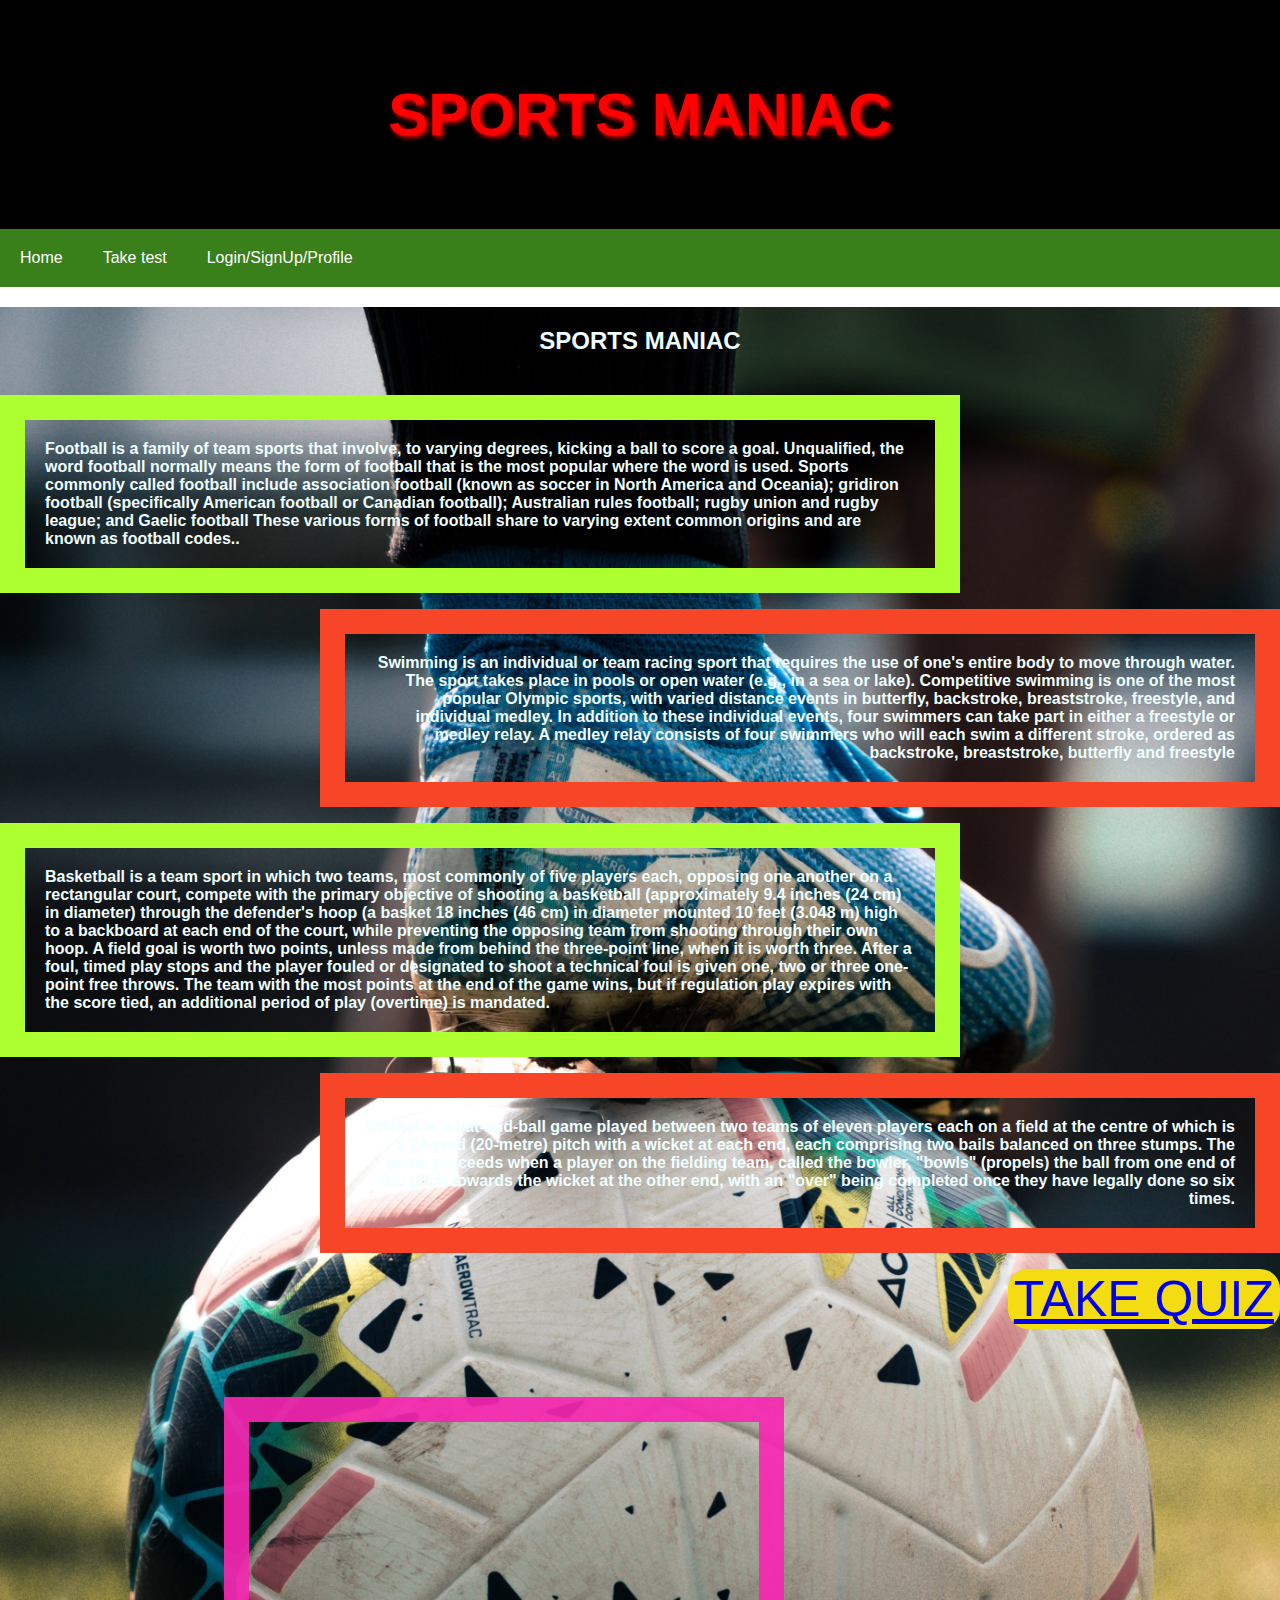
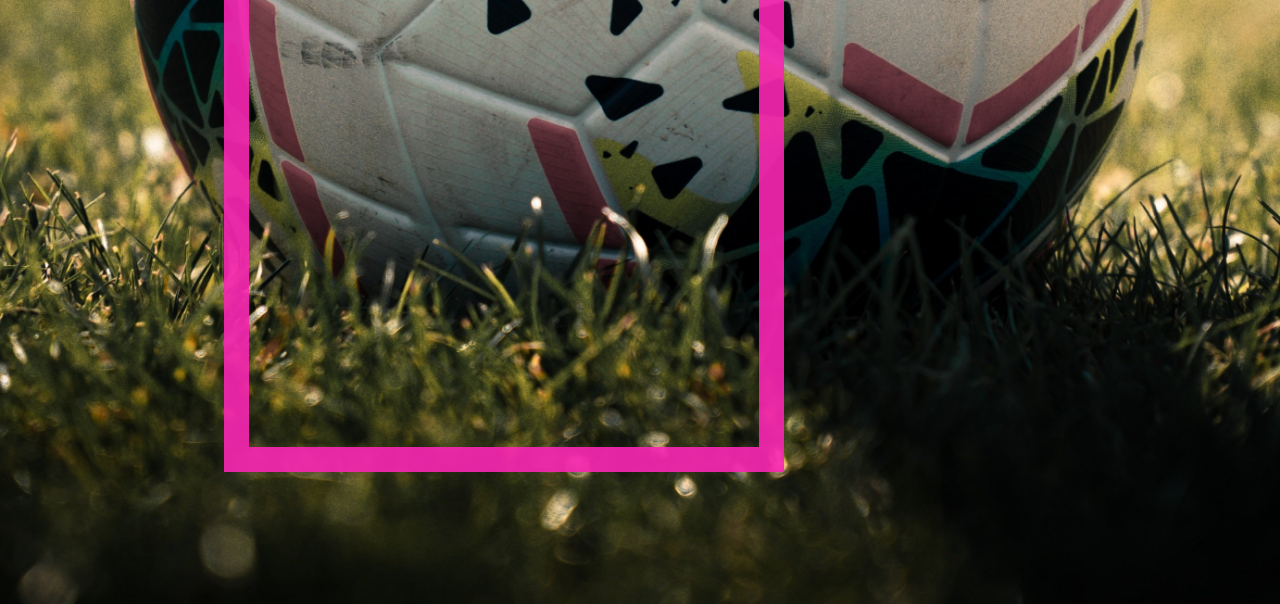
<file: index.html>
<!DOCTYPE html>
<html lang="en">
<head>
    <meta charset="UTF-8">
    <meta http-equiv="X-UA-Compatible" content="IE=edge">
    <meta name="viewport" content="width=device-width, initial-scale=1.0">
    <title>Document</title>
    <link rel="stylesheet" href="home.css">
</head>
<body>
    <header>
        <h1>SPORTS MANIAC </h1>
    </header>
    <nav>
        <a href="#">Home</a>
        <a href="test.html">Take test</a>
        <a href="form4.html">Login/SignUp/Profile</a>
    </nav>
    <div class="bg"><main>
        <section>
            <h2>SPORTS MANIAC</h2>
            <p class="left"> Football is a family of team sports that involve, to varying degrees, kicking a ball to score a goal. Unqualified, the word football normally means the form of football that is the most popular where the word is used. Sports commonly called football include association football (known as soccer in North America and Oceania); gridiron football (specifically American football or Canadian football); Australian rules football; rugby union and rugby league; and Gaelic football These various forms of football share to varying extent common origins and are known as football codes..</p>

            <p class="right"> Swimming is an individual or team racing sport that requires the use of one's entire body to move through water. The sport takes place in pools or open water (e.g., in a sea or lake). Competitive swimming is one of the most popular Olympic sports, with varied distance events in butterfly, backstroke, breaststroke, freestyle, and individual medley. In addition to these individual events, four swimmers can take part in either a freestyle or medley relay. A medley relay consists of four swimmers who will each swim a different stroke, ordered as backstroke, breaststroke, butterfly and freestyle 
            </p>
                
            <p class="left"> Basketball is a team sport in which two teams, most commonly of five players each, opposing one another on a rectangular court, compete with the primary objective of shooting a basketball (approximately 9.4 inches (24 cm) in diameter) through the defender's hoop (a basket 18 inches (46 cm) in diameter mounted 10 feet (3.048 m) high to a backboard at each end of the court, while preventing the opposing team from shooting through their own hoop. A field goal is worth two points, unless made from behind the three-point line, when it is worth three. After a foul, timed play stops and the player fouled or designated to shoot a technical foul is given one, two or three one-point free throws. The team with the most points at the end of the game wins, but if regulation play expires with the score tied, an additional period of play (overtime) is mandated.</p>
                
            <p class="right"> Cricket is a bat-and-ball game played between two teams of eleven players each on a field at the centre of which is a 22-yard (20-metre) pitch with a wicket at each end, each comprising two bails balanced on three stumps. The game proceeds when a player on the fielding team, called the bowler, "bowls" (propels) the ball from one end of the pitch towards the wicket at the other end, with an "over" being completed once they have legally done so six times. </p>
        </section>
        <section>
            <iframe  width="560" height="315" src=" https://www.youtube.com/embed/Qrym1Lk3c1Q " title=" Tokyo 2020 Olympics | Trailer - BBC " frameborder="0" allow="accelerometer; autoplay; clipboard-write; encrypted-media; gyroscope; picture-in-picture" allowfullscreen></iframe>
            
            <button type="button" value="take-quiz"><a href="#" alt="take quiz">TAKE QUIZ</a></button>
        </section>
    </main>
    </div>
</body>
</html>
</file>
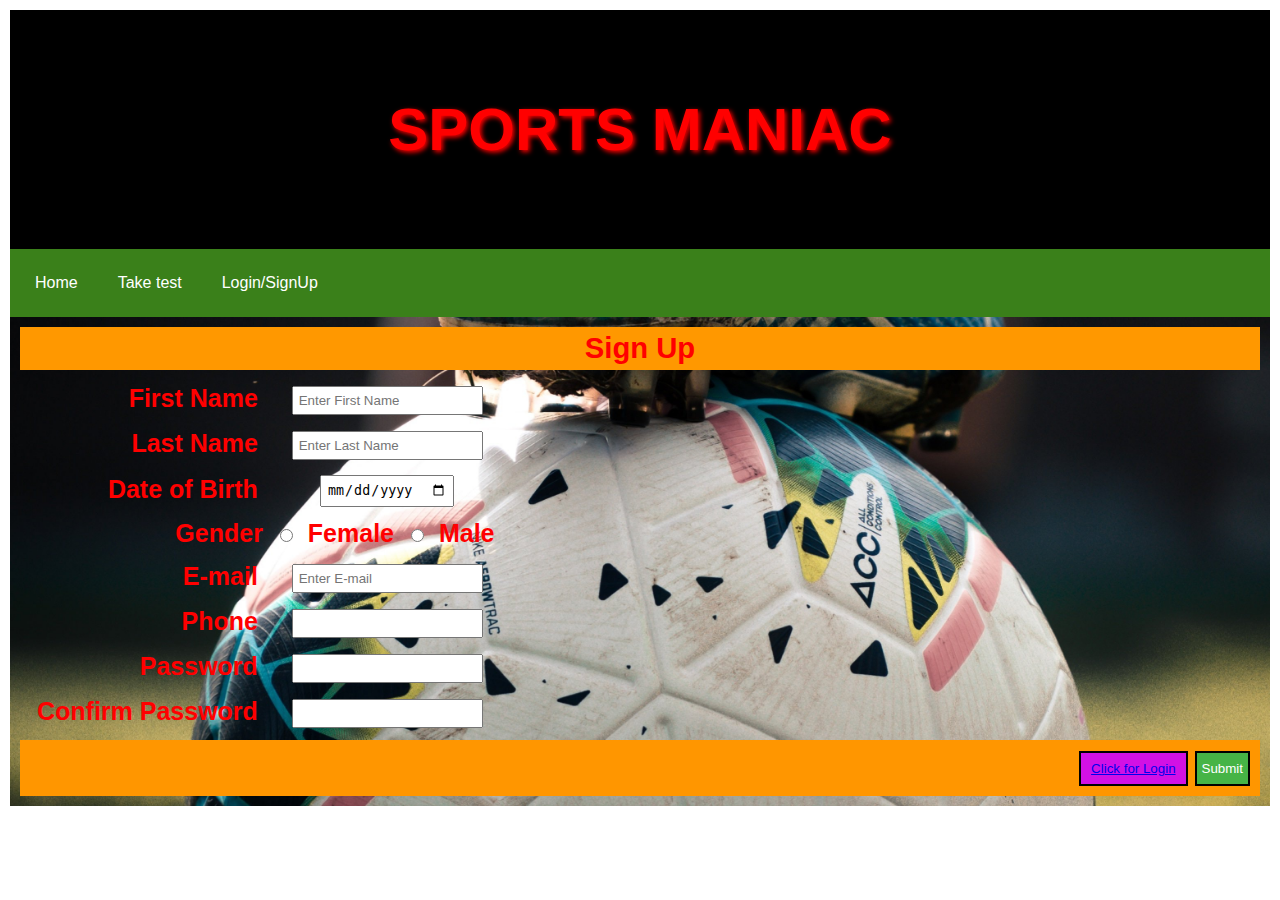
<file: form4.html>
<!DOCTYPE html>
<html lang="en">
<head>
    <meta charset="UTF-8">
    <meta http-equiv="X-UA-Compatible" content="IE=edge">
    <meta name="viewport" content="width=device-width, initial-scale=1.0">
    <title>SIGNUP FORM| IQ test</title>
    <style>
        
    * { 
        padding: 5px; }
        body {
        margin: 0px;
        font-family: -apple-system, BlinkMacSystemFont, 'Segoe UI', Roboto, Oxygen, Ubuntu, Cantarell, 'Open Sans', 'Helvetica Neue', sans-serif;
    }

    header h1 {
        text-align: center;
    font-size: 60px;
    text-shadow: 2px 2px 5px red;
    color: red;
    }

    header {
    padding: 40px;
    background-color: black;
    background-image: url("https://i.ibb.co/sWqrzFq/sports-tools-53876-138077.jpg");
    }

    nav {
    background-color: rgba(40, 117, 5, 0.918);
    overflow: hidden;
    }

    nav a {
    text-decoration: none;
    padding: 20px;
    text-align: center;
    float: left;
    color: white;
    }

    main {
    color: red;
    font-weight: bolder;
    font-size: 25px;
    text-align: center;
    }
    .sign{
    background-image: url("brain.webp");
    background-position: center;
    background-repeat: no-repeat;
    background-size:cover;
    }

    body { 
            color: #cddc39; } 
    h3 { margin: 0; 
        background-color: #FF9800; 
        padding: 5px 10px; }
    table{
            size: 1000px;
        } 
    /* .sign { 
            background-color: orange; 
            display: inline-block; 
            padding: 0; } */
    td:first-child { 
            text-align: right; } 
    #p{
        text-align: right;
    padding: 10px;
    margin-left:5%;
    border:10px purple; 
    border-style: solid;
    background-color: black;
font-color: green;
    }
    button { 
            border: 2px solid black; 
            color: white; 
            height: 35px; } 
    #buttons { 
            background-color: rgb(255, 150, 0); 
            padding: 10px 10px; 
            text-align: right; } 
    #submit { 
            background-color: rgb(70, 180, 70); } 
    #cancel { 
            background-color: rgb(230, 60, 60); }
    #xyz { 
            background-color: rgb(210, 17, 228); }    
    </style>
</head>
<body>
    <header>
        <h1>SPORTS MANIAC </h1>
    </header>
    <nav>
        <a href="home.html">Home</a>
        <a href="test.html">Take test</a>
        <a href="#">Login/SignUp</a>
    </nav>
    
    <div class="sign"><main> 
        <h3>Sign Up</h3>
        <table> 
            <tr> 
                <td> <label for="fname">First Name</label> </td> 
                <td> <input type="text" name="fname" id="fname" placeholder="Enter First Name"> </td> 
            </tr> 
            <tr> 
                <td> <label for="lname">Last Name</label> </td> 
                <td> <input type="text" name="lname" id="lname" placeholder="Enter Last Name"> </td> 
            </tr> 
            <tr> 
                <td> <label for="dob">Date of Birth</label> </td> 
                <td><input type="date" id="dob" name="dob"></td> 
            </tr> 
            <tr>
        <td> Gender </td> 
        <td> <input type="radio" name="gender" id="female"> 
            <label for="female">Female</label> 
            <input type="radio" name="gender" id="male"> 
            <label for="male">Male</label> </td> 
        </tr> 
        <tr> 
            <td> <label for="email">E-mail</label> </td> 
            <td> <input type="email" name="email" id="email" placeholder="Enter E-mail"> </td> 
        </tr> 
        <tr> 
            <td> <label for="phone">Phone</label> </td> 
            <td> <input type="tel" name="phone" id="phone" > 
            </td> 
        </tr> 
        <tr> 
            <td> <label for="password">Password</label> </td> 
            <td> <input type="password" name="password" id="password"> </td> 
        </tr> 
        <tr> 
            <td> <label for="cpass">Confirm Password</label> </td> 
            <td> <input type="password" name="cpass" id="cpass"> </td> 
        </tr>
        
    </table> 
    <div id="buttons">
        <button id="xyz" type="button"><a href="login.html">Click for Login</a></button>  
        <button id="submit" type="submit">Submit</button> 
       
    </div>
     
</main></div>
</body>
</html>
</file>
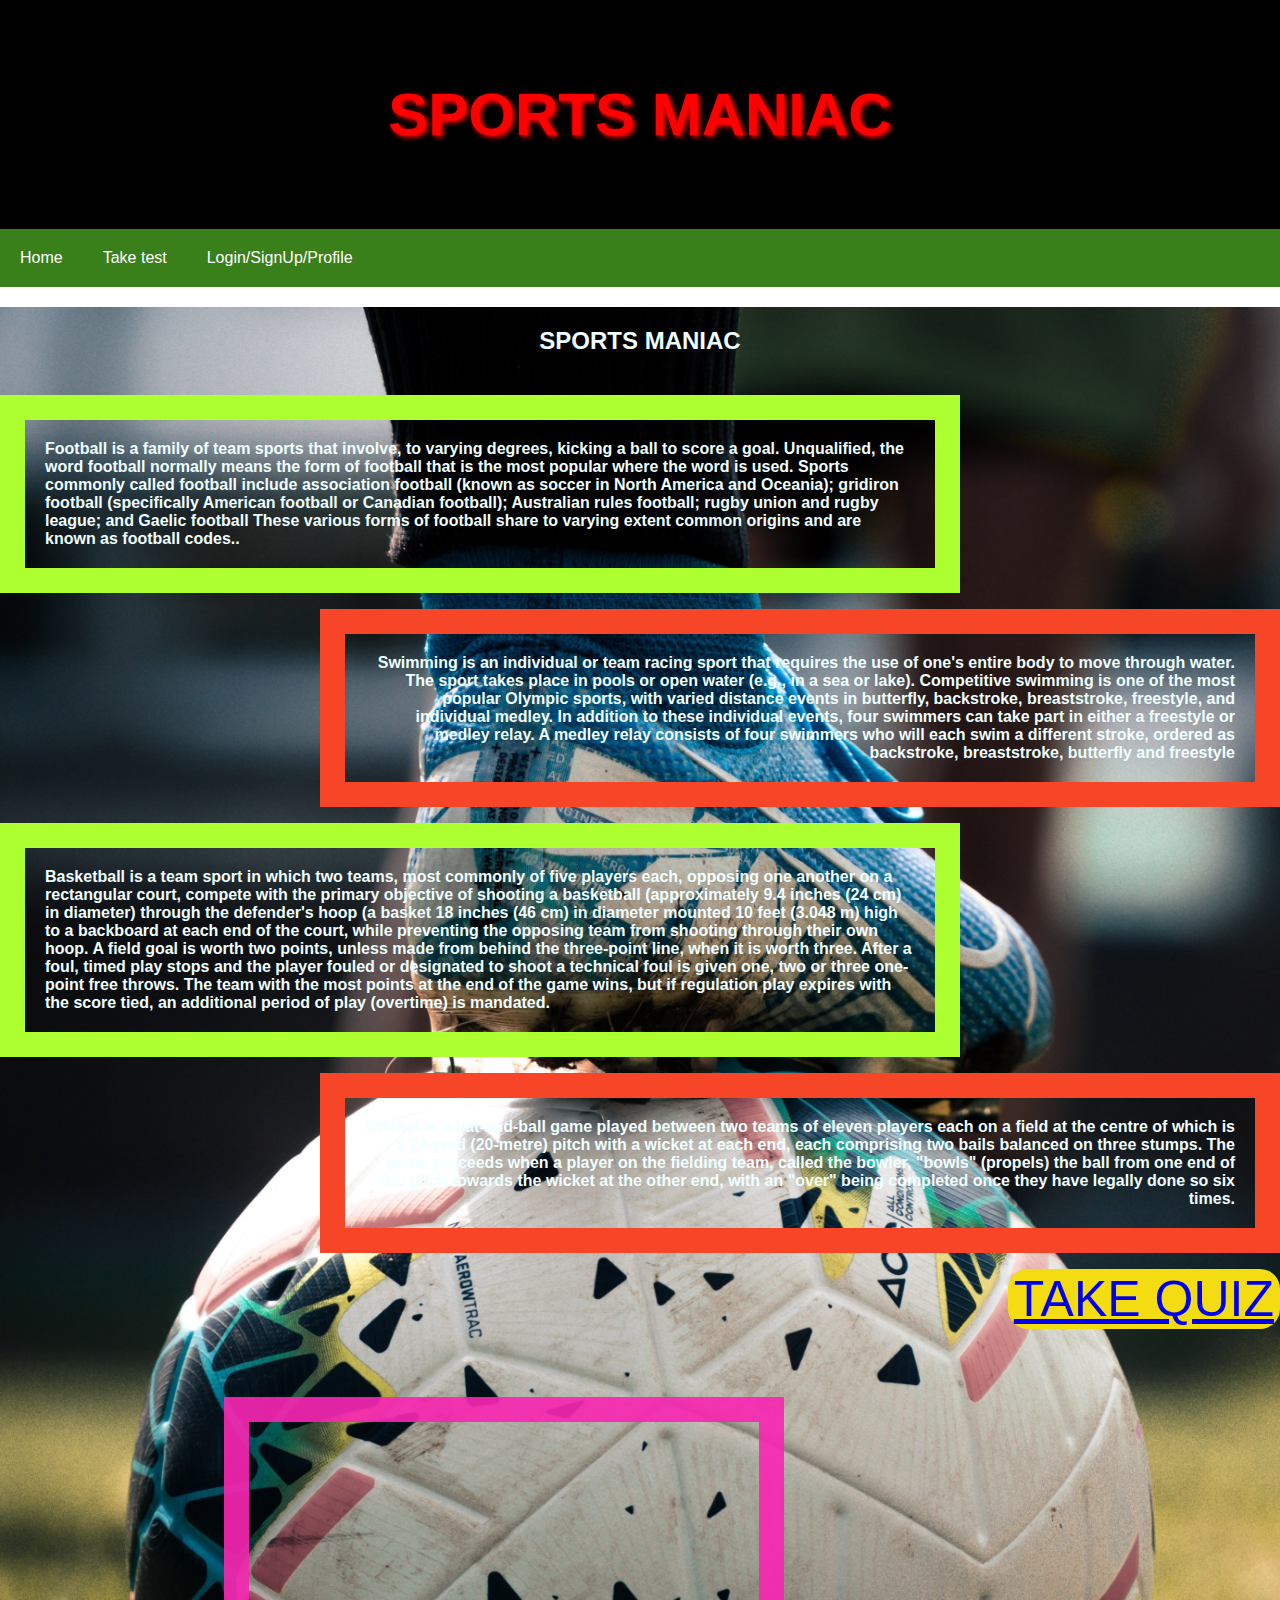
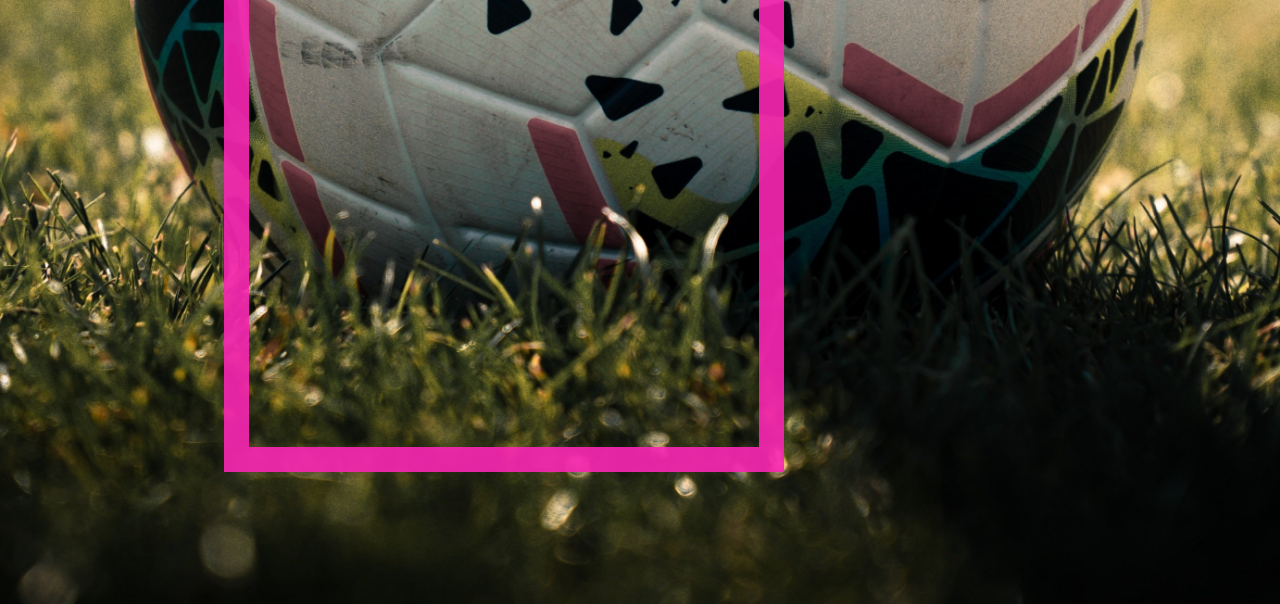
<file: home.html>
<!DOCTYPE html>
<html lang="en">
<head>
    <meta charset="UTF-8">
    <meta http-equiv="X-UA-Compatible" content="IE=edge">
    <meta name="viewport" content="width=device-width, initial-scale=1.0">
    <title>Document</title>
    <link rel="stylesheet" href="home.css">
</head>
<body>
    <header>
        <h1>SPORTS MANIAC </h1>
    </header>
    <nav>
        <a href="#">Home</a>
        <a href="test.html">Take test</a>
        <a href="form4.html">Login/SignUp/Profile</a>
    </nav>
    <div class="bg"><main>
        <section>
            <h2>SPORTS MANIAC</h2>
            <p class="left"> Football is a family of team sports that involve, to varying degrees, kicking a ball to score a goal. Unqualified, the word football normally means the form of football that is the most popular where the word is used. Sports commonly called football include association football (known as soccer in North America and Oceania); gridiron football (specifically American football or Canadian football); Australian rules football; rugby union and rugby league; and Gaelic football These various forms of football share to varying extent common origins and are known as football codes..</p>

            <p class="right"> Swimming is an individual or team racing sport that requires the use of one's entire body to move through water. The sport takes place in pools or open water (e.g., in a sea or lake). Competitive swimming is one of the most popular Olympic sports, with varied distance events in butterfly, backstroke, breaststroke, freestyle, and individual medley. In addition to these individual events, four swimmers can take part in either a freestyle or medley relay. A medley relay consists of four swimmers who will each swim a different stroke, ordered as backstroke, breaststroke, butterfly and freestyle 
            </p>
                
            <p class="left"> Basketball is a team sport in which two teams, most commonly of five players each, opposing one another on a rectangular court, compete with the primary objective of shooting a basketball (approximately 9.4 inches (24 cm) in diameter) through the defender's hoop (a basket 18 inches (46 cm) in diameter mounted 10 feet (3.048 m) high to a backboard at each end of the court, while preventing the opposing team from shooting through their own hoop. A field goal is worth two points, unless made from behind the three-point line, when it is worth three. After a foul, timed play stops and the player fouled or designated to shoot a technical foul is given one, two or three one-point free throws. The team with the most points at the end of the game wins, but if regulation play expires with the score tied, an additional period of play (overtime) is mandated.</p>
                
            <p class="right"> Cricket is a bat-and-ball game played between two teams of eleven players each on a field at the centre of which is a 22-yard (20-metre) pitch with a wicket at each end, each comprising two bails balanced on three stumps. The game proceeds when a player on the fielding team, called the bowler, "bowls" (propels) the ball from one end of the pitch towards the wicket at the other end, with an "over" being completed once they have legally done so six times. </p>
        </section>
        <section>
            <iframe  width="560" height="315" src=" https://www.youtube.com/embed/Qrym1Lk3c1Q " title=" Tokyo 2020 Olympics | Trailer - BBC " frameborder="0" allow="accelerometer; autoplay; clipboard-write; encrypted-media; gyroscope; picture-in-picture" allowfullscreen></iframe>
            
            <button type="button" value="take-quiz"><a href="#" alt="take quiz">TAKE QUIZ</a></button>
        </section>
    </main>
    </div>
</body>
</html>
</file>
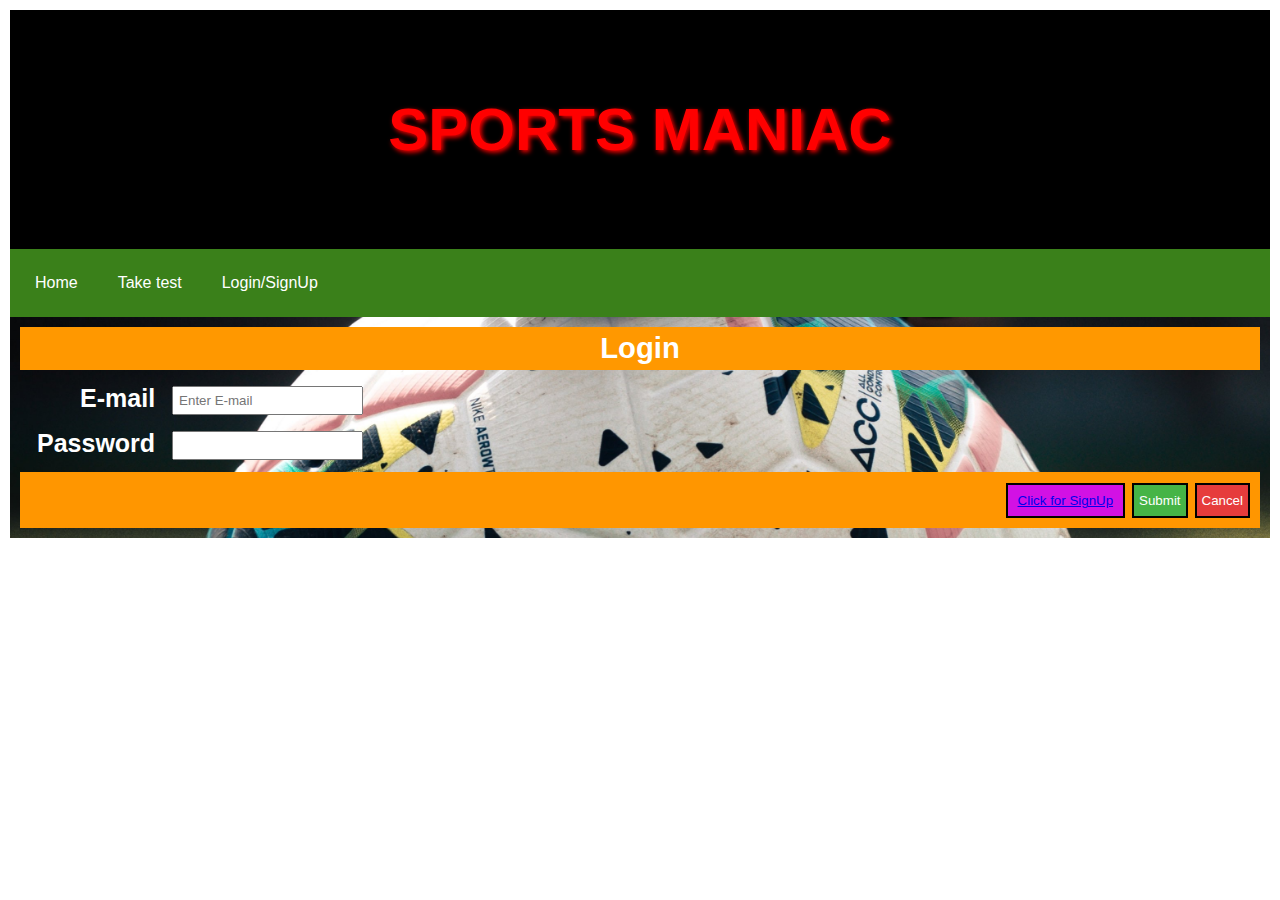
<file: login.html>
<!DOCTYPE html>
<html lang="en">
<head>
    <meta charset="UTF-8">
    <meta http-equiv="X-UA-Compatible" content="IE=edge">
    <meta name="viewport" content="width=device-width, initial-scale=1.0">
    <title>Login | IQ test</title>
    <style>
        
    * { 
        padding: 5px; }
        body {
        margin: 0px;
        font-family: -apple-system, BlinkMacSystemFont, 'Segoe UI', Roboto, Oxygen, Ubuntu, Cantarell, 'Open Sans', 'Helvetica Neue', sans-serif;
    }

    header h1 {
       text-align: center;
    font-size: 60px;
    text-shadow: 2px 2px 5px red;
    color: red;
    }

    header {
    padding: 40px;
    background-color: black;
    background-image: url("https://i.ibb.co/sWqrzFq/sports-tools-53876-138077.jpg");
    }

    nav {
    background-color: rgba(40, 117, 5, 0.918);
    overflow: hidden;
    }

    nav a {
    text-decoration: none;
    padding: 20px;
    text-align: center;
    float: left;
    color: white;
    }

    main {
    color: white;
    font-weight: bolder;
    font-size: 25px;
    text-align: center;
    }
    .login{
    background-image: url("brain.webp");
    background-position: center;
    background-repeat: no-repeat;
    background-size:cover;
    }

    body { 
            color: #cddc39; } 
    h3 { margin: 0; 
        background-color: #FF9800; 
        padding: 5px 10px; }
    table{
            size: 1000px;
        } 
    td:first-child { 
            text-align: right; } 
    #p{
        text-align: right;
    padding: 10px;
    margin-left:5%;
    border:10px purple; 
    border-style: solid;
    background-color: black;
    }
    button { 
            border: 2px solid black; 
            color: white; 
            height: 35px;
           } 
    #buttons { 
            background-color: rgb(255, 150, 0); 
            padding: 10px 10px; 
            text-align: right; } 
    #submit { 
            background-color: rgb(70, 180, 70); } 
    #cancel { 
            background-color: rgb(230, 60, 60); }
    #xyz { 
            background-color: rgb(210, 17, 228); } 
    
    </style>
</head>
<body>
    <header>
        <h1>SPORTS MANIAC</h1>
    </header>
    <nav>
        <a href="home.html">Home</a>
        <a href="test.html">Take test</a>
        <a href="#">Login/SignUp</a>
    </nav>
    
    <div class="login"><main> 
        <h3>Login</h3>
        <table> 
            <tr> 
            <td> <label for="email">E-mail</label> </td> 
            <td> <input type="email" name="email" id="email" placeholder="Enter E-mail"> </td> 
            </tr>
            <tr> 
                <td> <label for="password">Password</label> </td> 
                <td> <input type="password" name="password" id="password"> </td> 
            </tr> 
        </table>
            <div id="buttons">
                <button id="xyz" type="button"><a href="form4.html">Click for SignUp</a></button>  
                <button id="submit" type="submit">Submit</button> 
                <button id="cancel" type="button">Cancel</button> 
            </div>   
        </main></div>
</body>
</html>
</file>
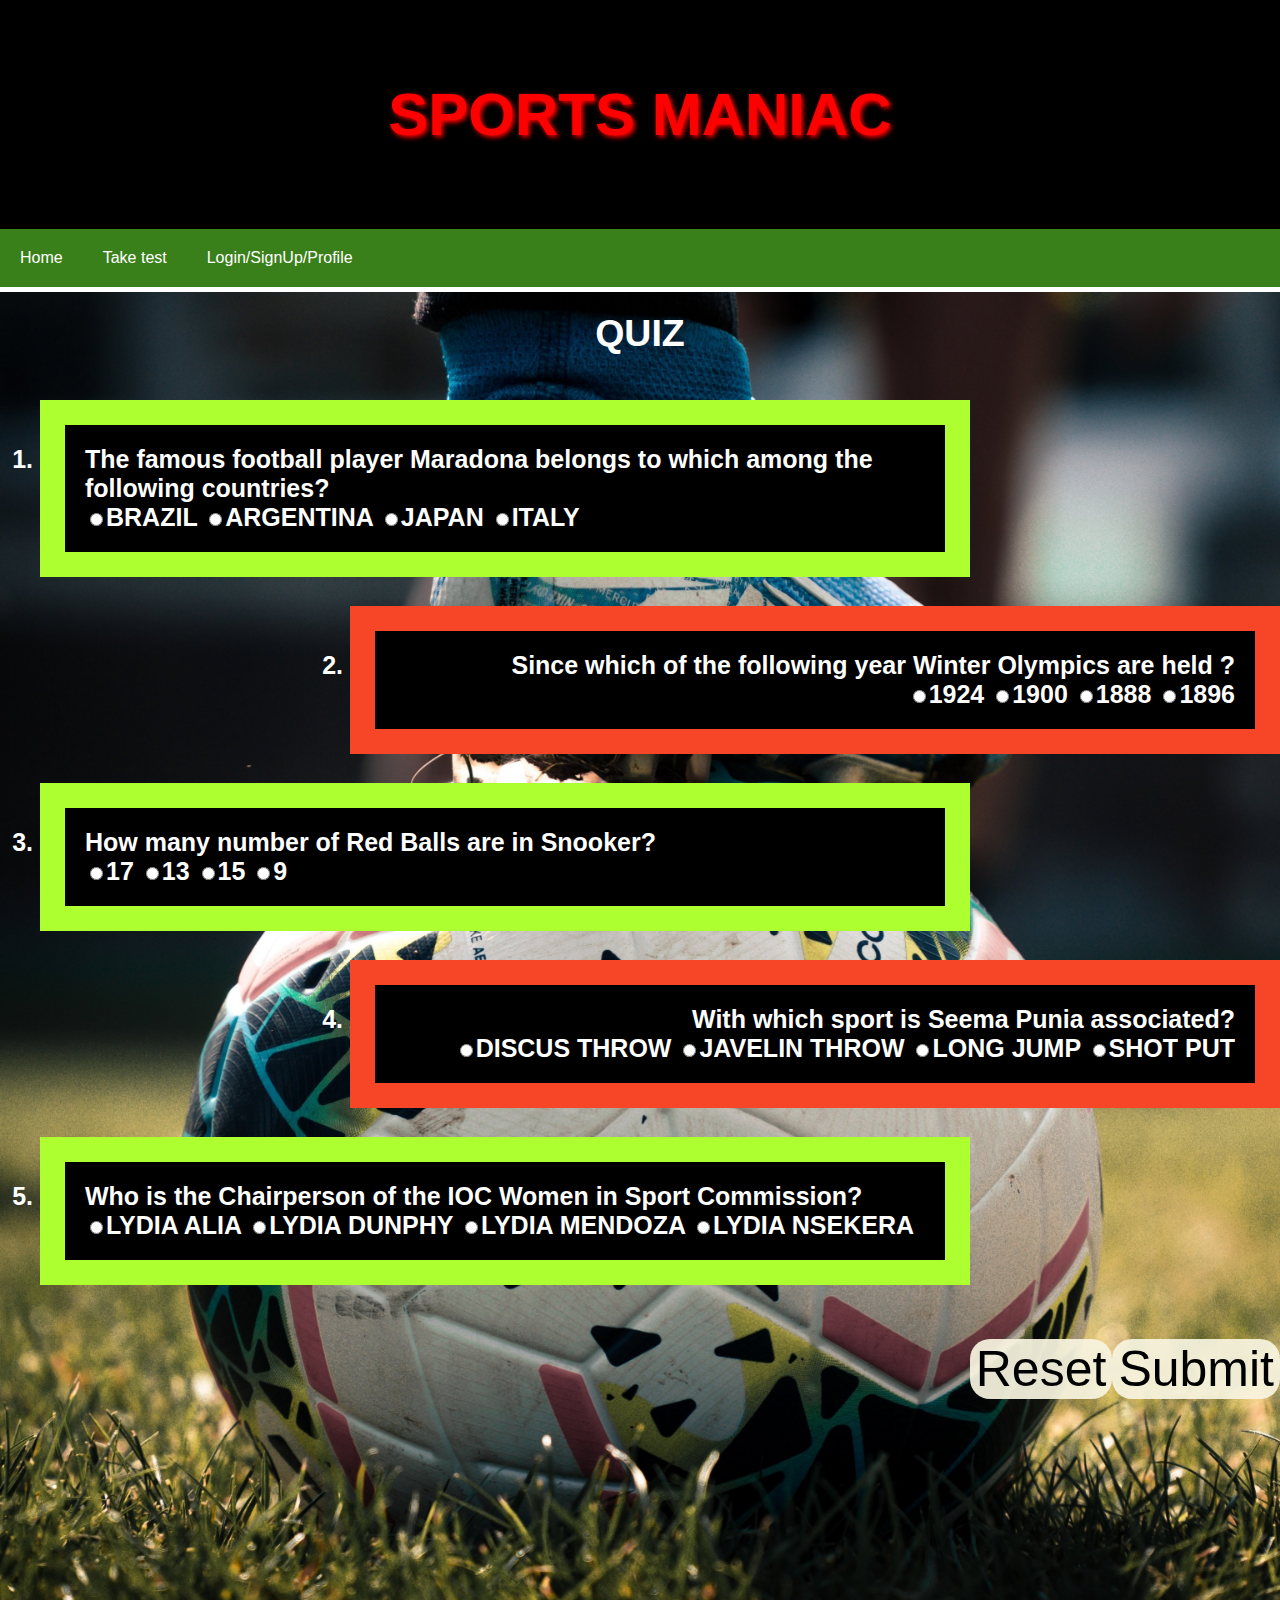
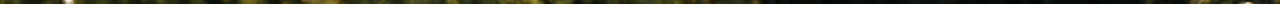
<file: test.html>
<!DOCTYPE html>
<html lang="en">
<head>
    <meta charset="UTF-8">
    <meta http-equiv="X-UA-Compatible" content="IE=edge">
    <meta name="viewport" content="width=device-width, initial-scale=1.0">
    <!-- <script src="test.js"></script> -->
    <title>IQ test</title>
    <link rel="stylesheet" href="test.css">
</head>
<body>
    <header>
        <h1>SPORTS MANIAC </h1>
    </header>
    <nav>
        <a href="home.html">Home</a>
        <a href="#">Take test</a>
        <a href="form4.html">Login/SignUp/Profile</a>
    </nav>
    <main><div class="bg">
    <form >
        <h2>QUIZ</h2>
        <ol>
            <li class="left">The famous football player Maradona belongs to which among the following countries?<br>
            <input type="radio" id="opt1" name="q1"  value="BRAZIL"><label for="opt1">BRAZIL</label>
            <input type="radio" id="opt2" name="q1"  value="ARGENTINA"><label for="opt2">ARGENTINA</label>
            <input type="radio" id="opt3" name="q1"  value="JAPAN"><label for="opt3">JAPAN</label>
            <input type="radio" id="opt4" name="q1"  value="ITALY"><label for="opt4">ITALY</label>
            </li><br>
            <LI class="right">Since which of the following year Winter Olympics are held ?<br>
            <input type="radio" id="opt5" name="q2"  value="1924"><label for="opt5">1924</label>
            <input type="radio" id="opt6" name="q2"  value="1900"><label for="opt6">1900</label>
            <input type="radio" id="opt7" name="q2"  value="1888"><label for="opt7">1888</label>
            <input type="radio" id="opt8" name="q2"  value="1896"><label for="opt8">1896</label>
            
            </LI><br>
            <li class="left">How many number of Red Balls are in Snooker? <br>
            <input type="radio" id="opt9" name="q3"  value="17"><label for="opt9">17</label>
            <input type="radio" id="opt10" name="q3"   value="13"><label for="opt10">13</label>
            <input type="radio" id="opt11" name="q3"  value="15"><label for="opt11">15</label>
            <input type="radio" id="opt12" name="q3"  value="9"><label for="opt12">9</label>
            
            </li><br>
            
            <li class="right">With which sport is Seema Punia associated?<br>
            <input type="radio" id="opt13" name="q4"  value="DISCUS THROW"><label for="opt13">DISCUS THROW</label>
            <input type="radio" id="opt14" name="q4"  value="JAVELIN THROW"><label for="opt14">JAVELIN THROW</label>
            <input type="radio" id="opt15" name="q4"  value="LONG JUMP"><label for="opt15">LONG JUMP</label>
            <input type="radio" id="opt16" name="q4"  value="SHOT PUT"><label for="opt16">SHOT PUT</label>
            
            </li><br>
            <li class="left">Who is the Chairperson of the IOC Women in Sport Commission?<br>
            <input type="radio" id="opt17" name="q5"  value="POLYTHENEBAG"><label for="opt17">LYDIA ALIA</label>
            <input type="radio" id="opt18" name="q5"  value="LYDIA DUNPHY"><label for="opt18">LYDIA DUNPHY</label>
            <input type="radio" id="opt19" name="q5"  value="LYDIA MENDOZA"><label for="opt19">LYDIA MENDOZA</label>
            <input type="radio" id="opt20" name="q5"  value="LYDIA NSEKERA"><label for="opt20">LYDIA NSEKERA</label>
            
            </li><br>
        </ol>
        <button type="button" onclick="displayRadioValue()" >Submit</button>
        <button type="reset" value="Reset">Reset</button>
        <h2 id="output1"></h2>
        <h2 id="output2"></h2>
        <h2 id="output3"></h2>
        <h2 id="output4"></h2>
        <h2 id="output5"></h2>
        <h2 id="output"></h2>
        
    </form>
    <script>
        function displayRadioValue() {
            let ans=["ARGENTINA" ,"1924","15","DISCUS THROW","LYDIA NSEKERA"];
            var z=0;
            for(j=1;j<=5;j++){
            var p="q"+j;
            var ele = document.getElementsByName(p);
              
            for(i = 0; i < ele.length; i++) {
                if(ele[i].checked)
                {
                    if((ele[i].value)===(ans[j-1]))
                    z++;
                
                document.getElementById("output"+j).innerHTML
                        = "Q"+j+": Your choice="+ele[i].value +" | Correct Answer= "+ ans[j-1];
                }
            }
        }
        document.getElementById("output").innerHTML="YOUR SCORE IS "+z+"/5";
    }
    </script>
    </div></main>
</body>
</html>
</file>
<file: home.css>
* {
    box-sizing: border-box;
}

body {
    margin: 0px;
    font-family: -apple-system, BlinkMacSystemFont, 'Segoe UI', Roboto, Oxygen, Ubuntu, Cantarell, 'Open Sans', 'Helvetica Neue', sans-serif;
}

header h1 {
    text-align: center;
    font-size: 60px;
    text-shadow: 2px 2px 5px red;
    color: red;
}

header {
    padding: 40px;
    background-color: black;
    background-image: url("https://i.ibb.co/sWqrzFq/sports-tools-53876-138077.jpg");
}

nav {
    background-color: rgba(40, 117, 5, 0.918);
    overflow: hidden;
}

nav a {
    text-decoration: none;
    padding: 20px;
    text-align: center;
    float: left;
    color: white;
}

main {
    color:azure;
    font-weight: bolder;
    text-align: center;
}
.bg{
    background-image: url("brain.webp");
    background-position: center;
    background-repeat: no-repeat;
    background-size: cover;
}
h2 {
    padding: 20px;
}

section {
    min-height: 75vh;
}
p.left{
    text-align: left;
    padding:20px;
    margin-right: 25%;
    border:25px solid greenyellow;
    background-color: none;

    
}
p.right{
    text-align: right;
    padding: 20px;
    margin-left:25%;
    border:25px solid rgb(247, 70, 39);
    background-color: none;
}
iframe {
    height: 75vh;
    position: var(40px);
    padding: 10px;
    margin:10%;
    border:25px solid rgba(247, 39, 178, 0.911);
}
button{
    background-color: rgb(243, 220, 17); 
    border: none;
    color: white;
    font-size: 50px;
    text-align: center;
    border-radius: 20px;
    float: right;
    text-decoration: none;
    display:flex;
}
</file>
<file: test.css>
* {
    box-sizing: border-box;
}

body {
    margin: 0px;
    font-family: -apple-system, BlinkMacSystemFont, 'Segoe UI', Roboto, Oxygen, Ubuntu, Cantarell, 'Open Sans', 'Helvetica Neue', sans-serif;
}

header h1 {
    text-align: center;
    font-size: 60px;
    text-shadow: 2px 2px 5px red;
    color: red;
}

header {
    padding: 40px;
    background-color: black;
    background-image: url("https://i.ibb.co/sWqrzFq/sports-tools-53876-138077.jpg");
}

nav {
    background-color: rgba(40, 117, 5, 0.918);
    overflow: hidden;
}

nav a {
    text-decoration: none;
    padding: 20px;
    text-align: center;
    float: left;
    color: white;
}

main {
    color: white;
    font-weight: bolder;
    font-size: 25px;
    text-align: center;
}
.bg{
    background-image: url("brain.webp");
    background-position: center;
    background-repeat: no-repeat;
    background-size:cover;
}
h2 {
    padding: 20px;
    margin: 5px;
    color: white;
}
li.left{
    text-align: left;
    padding:20px;
    margin-right: 25%;
    border:25px solid greenyellow;
    background-color: black;
}
li.right{
    text-align: right;
    padding: 20px;
    margin-left:25%;
    border:25px solid rgb(247, 70, 39);
    background-color: black;
}
button{
    background-color: rgba(247, 244, 224, 0.925); 
    border: none;
    font-size: 50px;
    text-align: center;
    border-radius: 20px;
    float: right;
    text-decoration: none;
    display:flex;
}
</file>
